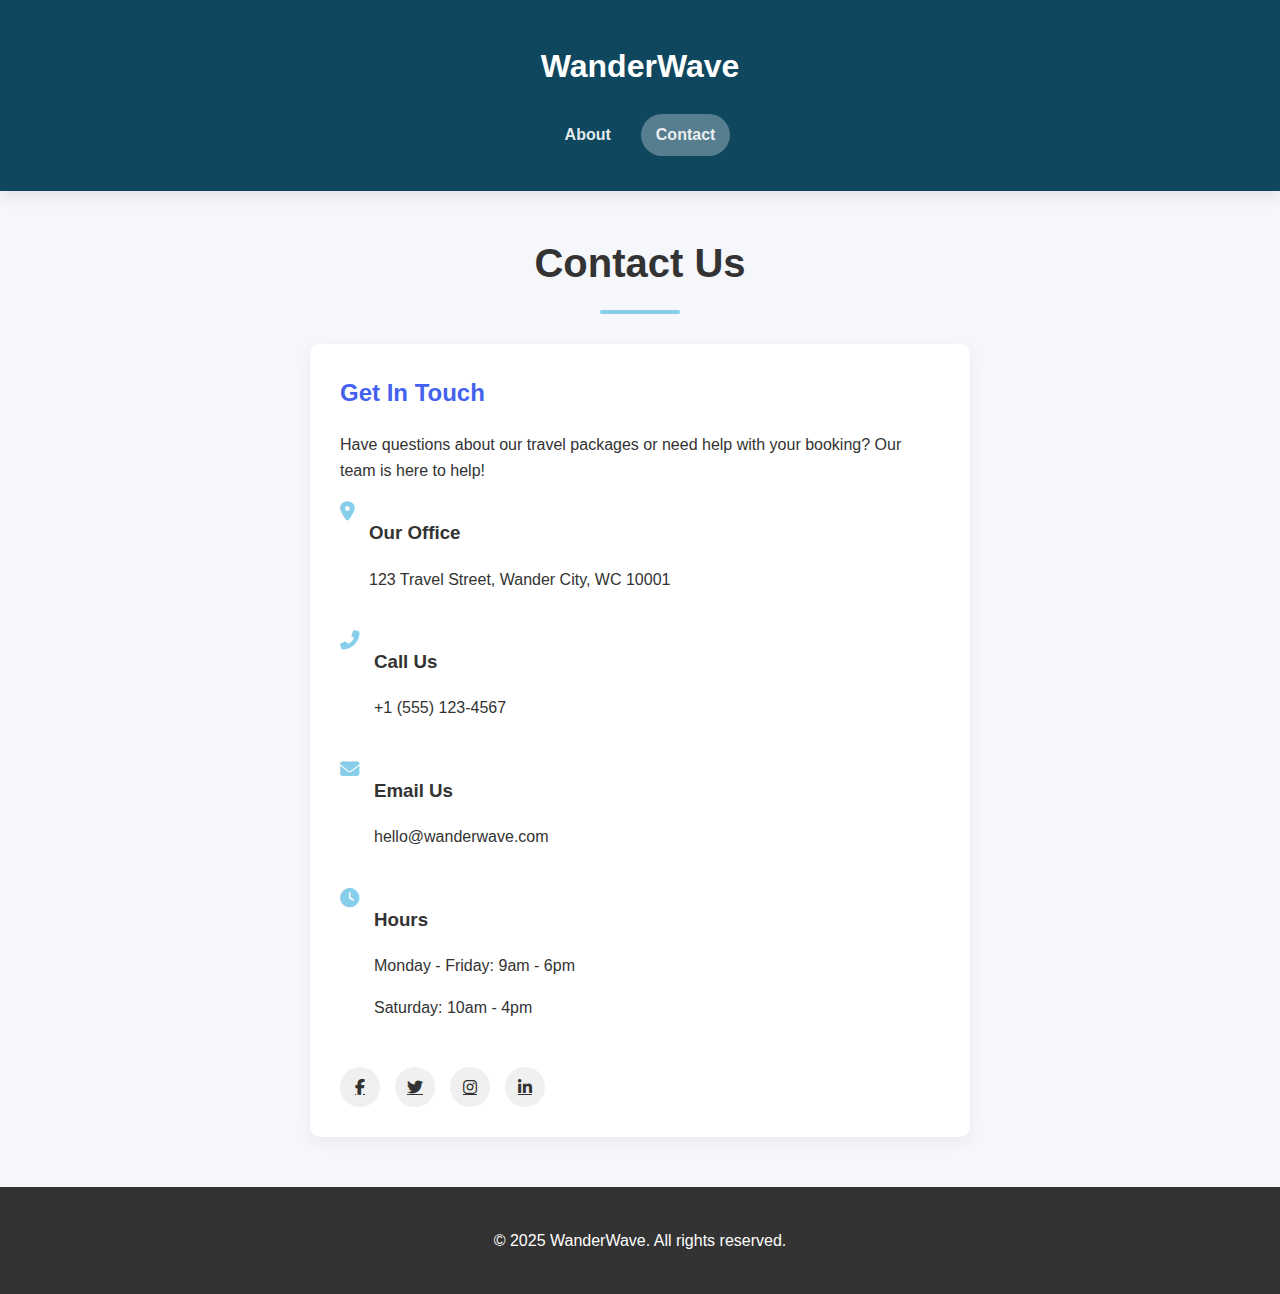
<file: contact.html>
<!DOCTYPE html>
<html lang="en">
<head>
    <meta charset="UTF-8">
    <meta name="viewport" content="width=device-width, initial-scale=1.0">
    <title>Contact - WanderWave</title>
    <link rel="stylesheet" href="https://cdnjs.cloudflare.com/ajax/libs/font-awesome/6.4.0/css/all.min.css">
    <style>
        body {
            font-family: 'Segoe UI', sans-serif;
            margin: 0;
            padding: 0;
            background-color: #f5f7fa;
            color: #333;
            line-height: 1.6;
        }

        header {
            background: linear-gradient(135deg, #0f475e 0%, #0f475e 100%);
            color: white;
            padding: 20px 5%;
            text-align: center;
            box-shadow: 0 4px 15px rgba(0, 0, 0, 0.1);
        }

        nav {
            display: flex;
            justify-content: center;
            gap: 15px;
            margin: 15px 0;
            flex-wrap: wrap;
        }

        nav a {
            color: rgba(255, 255, 255, 0.9);
            text-decoration: none;
            font-weight: 600;
            padding: 8px 15px;
            border-radius: 30px;
            transition: all 0.3s ease;
        }

        nav a:hover {
            background: rgba(255, 255, 255, 0.2);
        }

        nav a.active {
            background: rgba(255, 255, 255, 0.3);
        }

        .auth-buttons {
            display: flex;
            gap: 15px;
            justify-content: center;
            margin-top: 10px;
        }

        .auth-btn {
            background: rgba(255, 255, 255, 0.2);
            color: white;
            border: none;
            padding: 8px 20px;
            border-radius: 30px;
            cursor: pointer;
            transition: all 0.3s;
        }

        .auth-btn:hover {
            background: rgba(255, 255, 255, 0.3);
        }

        .contact-container {
            max-width: 1000px;
            margin: 40px auto;
            padding: 0 20px;
        }

        .page-title {
            text-align: center;
            color: #333;
            margin-bottom: 30px;
            font-size: 2.5rem;
            position: relative;
        }

        .page-title:after {
            content: "";
            display: block;
            width: 80px;
            height: 4px;
            background: #87CEEB;
            margin: 15px auto;
            border-radius: 2px;
        }

        .contact-content {
            display: grid;
            grid-template-columns: 1fr;
            gap: 30px;
        }

        .contact-info {
            background: white;
            border-radius: 10px;
            padding: 30px;
            box-shadow: 0 5px 15px rgba(0, 0, 0, 0.05);
            max-width: 600px;
            margin: 0 auto;
        }

        h2 {
            color: #4361ee;
            margin-top: 0;
        }

        .info-item {
            display: flex;
            align-items: flex-start;
            margin-bottom: 20px;
        }

        .info-icon {
            color: #87CEEB;
            font-size: 1.2rem;
            margin-right: 15px;
            margin-top: 3px;
        }

        .social-links {
            display: flex;
            gap: 15px;
            margin-top: 30px;
        }

        .social-link {
            display: flex;
            align-items: center;
            justify-content: center;
            width: 40px;
            height: 40px;
            background: #f0f0f0;
            border-radius: 50%;
            color: #333;
            transition: all 0.3s;
        }

        .social-link:hover {
            background: #87CEEB;
            color: white;
        }

        footer {
            background: #333;
            color: white;
            text-align: center;
            padding: 25px;
            margin-top: 50px;
        }

        @media (max-width: 768px) {
            nav {
                gap: 10px;
            }
            nav a {
                padding: 6px 12px;
                font-size: 0.9rem;
            }
        }
    </style>
</head>
<body>
    <header>
        <h1>WanderWave</h1>
        <nav>
            <a href="about.html">About</a>
            <a href="contact.html" class="active">Contact</a>
        </nav>
    </header>

    <div class="contact-container">
        <h1 class="page-title">Contact Us</h1>
        
        <div class="contact-content">
            <div class="contact-info">
                <h2>Get In Touch</h2>
                <p>Have questions about our travel packages or need help with your booking? Our team is here to help!</p>
                
                <div class="info-item">
                    <i class="fas fa-map-marker-alt info-icon"></i>
                    <div>
                        <h3>Our Office</h3>
                        <p>123 Travel Street, Wander City, WC 10001</p>
                    </div>
                </div>
                
                <div class="info-item">
                    <i class="fas fa-phone-alt info-icon"></i>
                    <div>
                        <h3>Call Us</h3>
                        <p>+1 (555) 123-4567</p>
                    </div>
                </div>
                
                <div class="info-item">
                    <i class="fas fa-envelope info-icon"></i>
                    <div>
                        <h3>Email Us</h3>
                        <p>hello@wanderwave.com</p>
                    </div>
                </div>
                
                <div class="info-item">
                    <i class="fas fa-clock info-icon"></i>
                    <div>
                        <h3>Hours</h3>
                        <p>Monday - Friday: 9am - 6pm</p>
                        <p>Saturday: 10am - 4pm</p>
                    </div>
                </div>
                
                <div class="social-links">
                    <a href="#" class="social-link"><i class="fab fa-facebook-f"></i></a>
                    <a href="#" class="social-link"><i class="fab fa-twitter"></i></a>
                    <a href="#" class="social-link"><i class="fab fa-instagram"></i></a>
                    <a href="#" class="social-link"><i class="fab fa-linkedin-in"></i></a>
                </div>
            </div>
        </div>
    </div>

    <footer>
        <p>&copy; 2025 WanderWave. All rights reserved.</p>
    </footer>
</body>
</html>
</file>
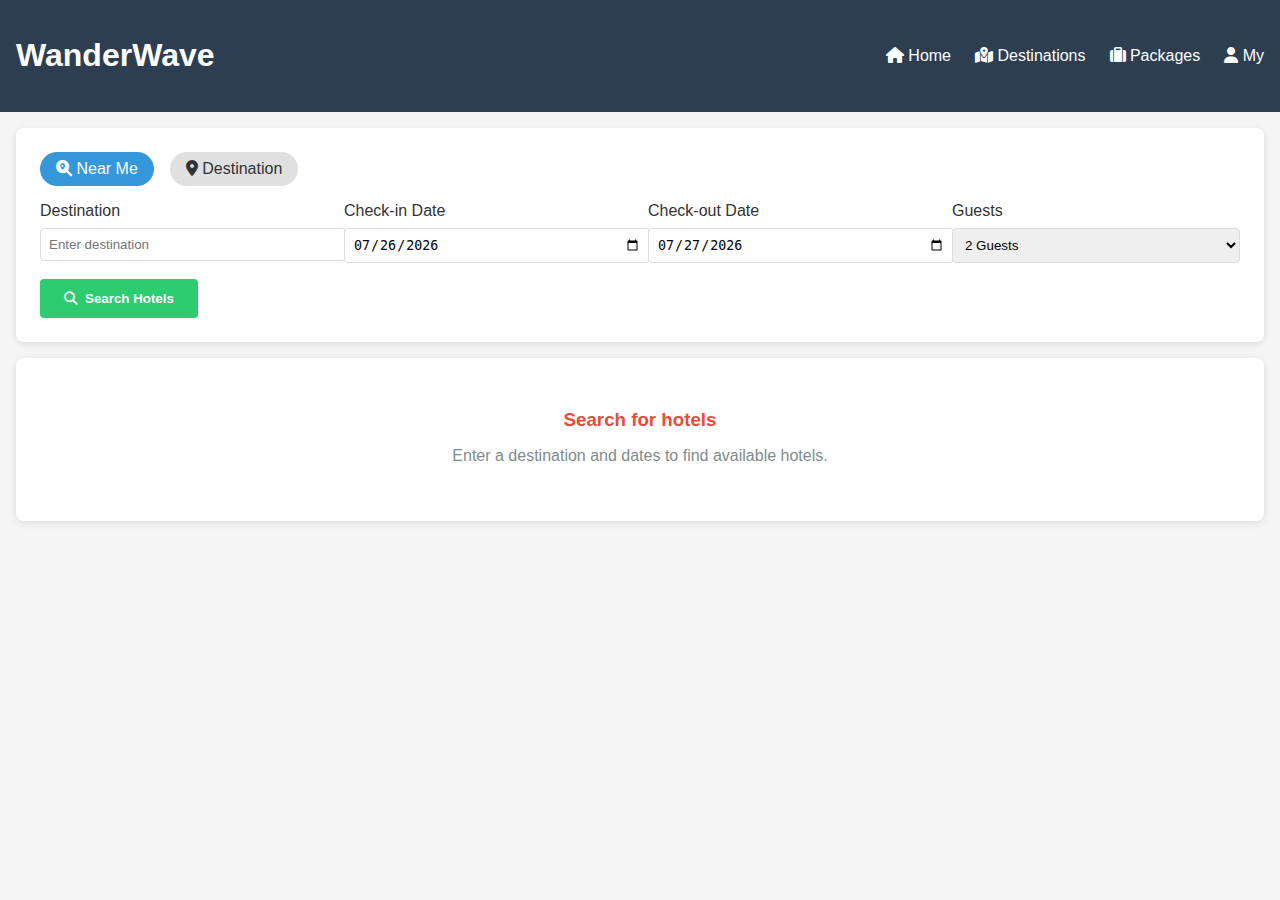
<file: hotelmanagement.html>
<!DOCTYPE html>
<html lang="en">
<head>
    <meta charset="UTF-8">
    <meta name="viewport" content="width=device-width, initial-scale=1.0">
    <title>WanderWave - Hotels</title>
    <link rel="stylesheet" href="https://cdnjs.cloudflare.com/ajax/libs/font-awesome/6.4.0/css/all.min.css">
    <style>
        body {
            font-family: 'Segoe UI', Tahoma, Geneva, Verdana, sans-serif;
            margin: 0;
            padding: 0;
            background-color: #f5f5f5;
            color: #333;
        }
        
        header {
            background-color: #2c3e50;
            color: white;
            padding: 1rem;
            display: flex;
            justify-content: space-between;
            align-items: center;
        }
        
        nav {
            display: flex;
            gap: 1.5rem;
        }
        
        nav a {
            color: white;
            text-decoration: none;
            font-weight: 500;
        }
        
        .search-container {
            padding: 1.5rem;
            background-color: white;
            border-radius: 8px;
            margin: 1rem;
            box-shadow: 0 2px 8px rgba(0,0,0,0.1);
        }
        
        .search-header {
            display: flex;
            gap: 1rem;
            margin-bottom: 1rem;
        }
        
        .search-tab {
            padding: 0.5rem 1rem;
            border-radius: 20px;
            background-color: #e0e0e0;
            cursor: pointer;
        }
        
        .search-tab.active {
            background-color: #3498db;
            color: white;
        }
        
        .search-filters {
            display: flex;
            gap: 1rem;
            margin-bottom: 1rem;
            flex-wrap: wrap;
        }
        
        .filter-group {
            flex: 1;
            min-width: 200px;
        }
        
        .filter-group label {
            display: block;
            margin-bottom: 0.5rem;
            font-weight: 500;
        }
        
        .filter-group input, .filter-group select {
            width: 100%;
            padding: 0.5rem;
            border: 1px solid #ddd;
            border-radius: 4px;
        }
        
        .search-button {
            background-color: #2ecc71;
            color: white;
            border: none;
            padding: 0.75rem 1.5rem;
            border-radius: 4px;
            font-weight: bold;
            cursor: pointer;
            display: flex;
            align-items: center;
            gap: 0.5rem;
        }
        
        .empty-state {
            text-align: center;
            padding: 2rem;
            background-color: white;
            border-radius: 8px;
            margin: 1rem;
            box-shadow: 0 2px 8px rgba(0,0,0,0.1);
        }
        
        .empty-state h3 {
            color: #e74c3c;
            margin-bottom: 0.5rem;
        }
        
        .empty-state p {
            color: #7f8c8d;
            margin-bottom: 1.5rem;
        }
        
        .retry-button {
            background-color: #3498db;
            color: white;
            border: none;
            padding: 0.75rem 1.5rem;
            border-radius: 4px;
            font-weight: bold;
            cursor: pointer;
            display: inline-flex;
            align-items: center;
            gap: 0.5rem;
        }
        
        .hotel-results {
            display: none;
            margin: 1rem;
            background-color: white;
            border-radius: 8px;
            box-shadow: 0 2px 8px rgba(0,0,0,0.1);
            padding: 1.5rem;
        }
        
        .hotel-card {
            display: flex;
            gap: 1.5rem;
            padding: 1rem 0;
            border-bottom: 1px solid #eee;
        }
        
        .hotel-card:last-child {
            border-bottom: none;
        }
        
        .hotel-image {
            width: 200px;
            height: 150px;
            border-radius: 8px;
            object-fit: cover;
        }
        
        .hotel-info {
            flex: 1;
        }
        
        .hotel-name {
            font-size: 1.2rem;
            font-weight: bold;
            margin-bottom: 0.5rem;
        }
        
        .hotel-location {
            color: #7f8c8d;
            margin-bottom: 0.5rem;
            display: flex;
            align-items: center;
            gap: 0.5rem;
        }
        
        .hotel-rating {
            background-color: #3498db;
            color: white;
            padding: 0.25rem 0.5rem;
            border-radius: 4px;
            font-size: 0.9rem;
            display: inline-flex;
            align-items: center;
            gap: 0.25rem;
        }
        
        .hotel-price {
            font-size: 1.2rem;
            font-weight: bold;
            color: #2ecc71;
            margin-top: 0.5rem;
        }
        
        .view-button {
            background-color: #3498db;
            color: white;
            border: none;
            padding: 0.5rem 1rem;
            border-radius: 4px;
            cursor: pointer;
            align-self: flex-start;
        }
        
        .loading-container {
            text-align: center;
            padding: 2rem;
            background-color: white;
            border-radius: 8px;
            margin: 1rem;
            box-shadow: 0 2px 8px rgba(0,0,0,0.1);
        }
        
        .loading-spinner {
            font-size: 2rem;
            color: #3498db;
            margin-bottom: 1rem;
            animation: spin 1s linear infinite;
        }
        
        @keyframes spin {
            0% { transform: rotate(0deg); }
            100% { transform: rotate(360deg); }
        }
        
        .google-hotels-fallback {
            margin: 1rem;
            padding: 1.5rem;
            background-color: white;
            border-radius: 8px;
            box-shadow: 0 2px 8px rgba(0,0,0,0.1);
            text-align: center;
        }
        
        .google-hotels-button {
            background-color: #4285F4;
            color: white;
            border: none;
            padding: 0.75rem 1.5rem;
            border-radius: 4px;
            font-weight: bold;
            cursor: pointer;
            display: inline-flex;
            align-items: center;
            gap: 0.5rem;
            margin-top: 1rem;
        }
    </style>
</head>
<body>
    <header>
        <h1>WanderWave</h1>
        <nav>
            <a href="#"><i class="fas fa-home"></i> Home</a>
            <a href="#"><i class="fas fa-map-marked-alt"></i> Destinations</a>
            <a href="#"><i class="fas fa-suitcase"></i> Packages</a>
            <a href="#"><i class="fas fa-user"></i> My</a>
        </nav>
    </header>
    
    <div class="search-container">
        <div class="search-header">
            <div class="search-tab active">
                <i class="fas fa-search-location"></i> Near Me
            </div>
            <div class="search-tab">
                <i class="fas fa-map-marker-alt"></i> Destination
            </div>
        </div>
        
        <div class="search-filters">
            <div class="filter-group">
                <label for="destination">Destination</label>
                <input type="text" id="destination" placeholder="Enter destination">
            </div>
            <div class="filter-group">
                <label for="checkin">Check-in Date</label>
                <input type="date" id="checkin">
            </div>
            <div class="filter-group">
                <label for="checkout">Check-out Date</label>
                <input type="date" id="checkout">
            </div>
            <div class="filter-group">
                <label for="guests">Guests</label>
                <select id="guests">
                    <option value="1">1 Guest</option>
                    <option value="2" selected>2 Guests</option>
                    <option value="3">3 Guests</option>
                    <option value="4">4 Guests</option>
                </select>
            </div>
        </div>
        
        <button class="search-button" id="searchHotels">
            <i class="fas fa-search"></i> Search Hotels
        </button>
    </div>
    
    <div class="hotel-results" id="hotelResults">
        <!-- Hotel results will be displayed here -->
    </div>
    
    <div class="google-hotels-fallback" id="googleHotelsFallback" style="display: none;">
        <h3>Having trouble finding hotels?</h3>
        <p>Try searching on Google Hotels for more options.</p>
        <button id="googleHotelsButton" class="google-hotels-button">
            <i class="fab fa-google"></i> Search on Google Hotels
        </button>
    </div>
    
    <div class="empty-state" id="emptyState">
        <h3>Search for hotels</h3>
        <p>Enter a destination and dates to find available hotels.</p>
    </div>
    
    <script>
        document.addEventListener('DOMContentLoaded', function() {
            // Get destination from URL parameters
            const urlParams = new URLSearchParams(window.location.search);
            const initialDestination = urlParams.get('destination') || '';
            
            // Set initial destination if provided in URL
            if (initialDestination) {
                document.getElementById('destination').value = initialDestination;
                searchHotels(initialDestination);
            }
            
            // Tab switching
            const tabs = document.querySelectorAll('.search-tab');
            tabs.forEach(tab => {
                tab.addEventListener('click', function() {
                    tabs.forEach(t => t.classList.remove('active'));
                    this.classList.add('active');
                    
                    if (this.textContent.includes('Destination')) {
                        document.getElementById('destination').disabled = false;
                        document.getElementById('destination').placeholder = "Enter destination";
                    } else {
                        document.getElementById('destination').disabled = true;
                        document.getElementById('destination').placeholder = "Using your current location";
                        detectUserLocation();
                    }
                });
            });
            
            // Search hotels button
            document.getElementById('searchHotels').addEventListener('click', function() {
                const activeTab = document.querySelector('.search-tab.active');
                if (activeTab.textContent.includes('Near Me')) {
                    detectUserLocation(true);
                } else {
                    const destination = document.getElementById('destination').value;
                    if (destination.trim()) {
                        searchHotels(destination);
                    } else {
                        alert('Please enter a destination');
                    }
                }
            });
            
            // Mock hotel data for different destinations
            const mockHotels = {
                'bali': [
                    {
                        name: "The Luxe Bali Resort",
                        location: "Ubud, Bali",
                        rating: 4.8,
                        price: "$250/night",
                        image: "https://images.unsplash.com/photo-1566073771259-6a8506099945?ixlib=rb-1.2.1&auto=format&fit=crop&w=500&q=60"
                    },
                    {
                        name: "Ocean View Villas",
                        location: "Seminyak, Bali",
                        rating: 4.6,
                        price: "$180/night",
                        image: "https://images.unsplash.com/photo-1518544866330-95b331ed7cd3?ixlib=rb-1.2.1&auto=format&fit=crop&w=500&q=60"
                    }
                ],
                'paris': [
                    {
                        name: "Champs-Élysées Hotel",
                        location: "Paris, France",
                        rating: 4.7,
                        price: "$320/night",
                        image: "https://images.unsplash.com/photo-1520250497591-112f2f40a3f4?ixlib=rb-1.2.1&auto=format&fit=crop&w=500&q=60"
                    },
                    {
                        name: "Eiffel Tower Suites",
                        location: "Paris, France",
                        rating: 4.9,
                        price: "$400/night",
                        image: "https://images.unsplash.com/photo-1522798514-97ceb8c4f1c8?ixlib=rb-1.2.1&auto=format&fit=crop&w=500&q=60"
                    }
                ],
                'new york': [
                    {
                        name: "Manhattan Skyline Hotel",
                        location: "New York, USA",
                        rating: 4.5,
                        price: "$350/night",
                        image: "https://images.unsplash.com/photo-1566073771259-6a8506099945?ixlib=rb-1.2.1&auto=format&fit=crop&w=500&q=60"
                    },
                    {
                        name: "Central Park Suites",
                        location: "New York, USA",
                        rating: 4.7,
                        price: "$380/night",
                        image: "https://images.unsplash.com/photo-1518544866330-95b331ed7cd3?ixlib=rb-1.2.1&auto=format&fit=crop&w=500&q=60"
                    }
                ],
                'default': [
                    {
                        name: "Grand City Hotel",
                        location: "City Center",
                        rating: 4.3,
                        price: "$200/night",
                        image: "https://images.unsplash.com/photo-1566073771259-6a8506099945?ixlib=rb-1.2.1&auto=format&fit=crop&w=500&q=60"
                    },
                    {
                        name: "Riverside Inn",
                        location: "Near Downtown",
                        rating: 3.9,
                        price: "$150/night",
                        image: "https://images.unsplash.com/photo-1518544866330-95b331ed7cd3?ixlib=rb-1.2.1&auto=format&fit=crop&w=500&q=60"
                    }
                ]
            };
            
            // Hotel search function
            function searchHotels(destination) {
                // Show loading state
                document.getElementById('emptyState').innerHTML = `
                    <div style="padding: 2rem; text-align: center;">
                        <i class="fas fa-spinner fa-spin" style="font-size: 2rem; color: #3498db;"></i>
                        <p>Searching hotels in ${destination}...</p>
                    </div>
                `;
                
                document.getElementById('hotelResults').style.display = 'none';
                document.getElementById('googleHotelsFallback').style.display = 'none';
                
                // Simulate API call delay
                setTimeout(() => {
                    const normalizedDest = destination.toLowerCase();
                    let foundHotels = [];
                    
                    // Improved destination matching logic
                    const destinationMap = {
                        'bali': mockHotels.bali,
                        'paris': mockHotels.paris,
                        'new york': mockHotels['new york'],
                        'nyc': mockHotels['new york'],
                        'tokyo': mockHotels.default,
                        'london': mockHotels.default,
                        'rome': mockHotels.default,
                        'sydney': mockHotels.default,
                        'dubai': mockHotels.default
                    };
                    
                    // Find the first matching destination
                    for (const key in destinationMap) {
                        if (normalizedDest.includes(key)) {
                            foundHotels = destinationMap[key];
                            break;
                        }
                    }
                    
                    // If still no hotels found, check for partial matches
                    if (foundHotels.length === 0) {
                        // Add some generic hotels for any search
                        foundHotels = [
                            {
                                name: `${destination} Grand Hotel`,
                                location: destination,
                                rating: (4.2 + (Math.random() * 0.8)).toFixed(1),
                                price: `$${Math.floor(100 + Math.random() * 200)}/night`,
                                image: "https://images.unsplash.com/photo-1566073771259-6a8506099945?ixlib=rb-1.2.1&auto=format&fit=crop&w=500&q=60"
                            },
                            {
                                name: `${destination} Plaza Suites`,
                                location: destination,
                                rating: (3.8 + (Math.random() * 0.8)).toFixed(1),
                                price: `$${Math.floor(80 + Math.random() * 150)}/night`,
                                image: "https://images.unsplash.com/photo-1518544866330-95b331ed7cd3?ixlib=rb-1.2.1&auto=format&fit=crop&w=500&q=60"
                            }
                        ];
                    }
                    
                    // Always show some results
                    displayHotelResults(foundHotels, destination);
                    document.getElementById('emptyState').style.display = 'none';
                    
                    // Show Google Hotels fallback option
                    document.getElementById('googleHotelsFallback').style.display = 'block';
                    
                }, 1500);
            }
            
            // Display hotel results
            function displayHotelResults(hotels, destination) {
                const resultsContainer = document.getElementById('hotelResults');
                resultsContainer.innerHTML = '';
                
                if (hotels.length === 0) {
                    resultsContainer.innerHTML = '<p>No hotels found for this destination.</p>';
                    resultsContainer.style.display = 'block';
                    return;
                }
                
                const checkin = document.getElementById('checkin').value;
                const checkout = document.getElementById('checkout').value;
                const guests = document.getElementById('guests').value;
                
                hotels.forEach(hotel => {
                    const hotelCard = document.createElement('div');
                    hotelCard.className = 'hotel-card';
                    hotelCard.innerHTML = `
                        <img src="${hotel.image}" alt="${hotel.name}" class="hotel-image">
                        <div class="hotel-info">
                            <div class="hotel-name">${hotel.name}</div>
                            <div class="hotel-location">
                                <i class="fas fa-map-marker-alt"></i> ${hotel.location}
                            </div>
                            <div class="hotel-rating">
                                <i class="fas fa-star"></i> ${hotel.rating}
                            </div>
                            <div class="hotel-price">${hotel.price}</div>
                        </div>
                        <button class="view-button" data-hotel="${encodeURIComponent(hotel.name)}" data-location="${encodeURIComponent(destination)}">
                            View
                        </button>
                    `;
                    resultsContainer.appendChild(hotelCard);
                });
                
                // Add event listeners to all view buttons
                document.querySelectorAll('.view-button').forEach(button => {
                    button.addEventListener('click', function() {
                        const hotelName = this.getAttribute('data-hotel');
                        const location = this.getAttribute('data-location') || document.getElementById('destination').value;
                        const checkin = document.getElementById('checkin').value;
                        const checkout = document.getElementById('checkout').value;
                        const guests = document.getElementById('guests').value;
                        
                        // Format dates for Google Hotels URL (YYYY-MM-DD)
                        const formattedCheckin = checkin ? new Date(checkin).toISOString().split('T')[0] : '';
                        const formattedCheckout = checkout ? new Date(checkout).toISOString().split('T')[0] : '';
                        
                        // Build Google Hotels URL with parameters
                        let googleHotelsUrl = `https://www.google.com/travel/hotels/${encodeURIComponent(location)}`;
                        
                        if (formattedCheckin && formattedCheckout) {
                            googleHotelsUrl += `?checkIn=${formattedCheckin}&checkOut=${formattedCheckout}`;
                            if (guests) {
                                googleHotelsUrl += `&guests=${guests}`;
                            }
                            googleHotelsUrl += `&q=${hotelName}`;
                        }
                        
                        // Open in same page
                        window.location.href = googleHotelsUrl;
                    });
                });
                
                resultsContainer.style.display = 'block';
                document.getElementById('emptyState').style.display = 'none';
            }
            
            // Function to detect user location
            function detectUserLocation(shouldSearch = false) {
                showLoadingState("Detecting your location...");
                
                if (!navigator.geolocation) {
                    showErrorState("Geolocation is not supported by your browser");
                    return;
                }
                
                navigator.geolocation.getCurrentPosition(
                    function(position) {
                        const userLocation = {
                            lat: position.coords.latitude,
                            lng: position.coords.longitude
                        };
                        
                        // Reverse geocode to get location name
                        reverseGeocode(userLocation, shouldSearch);
                    },
                    function(error) {
                        let errorMessage = "Error detecting location: ";
                        switch(error.code) {
                            case error.PERMISSION_DENIED:
                                errorMessage += "User denied the request for Geolocation.";
                                break;
                            case error.POSITION_UNAVAILABLE:
                                errorMessage += "Location information is unavailable.";
                                break;
                            case error.TIMEOUT:
                                errorMessage += "The request to get user location timed out.";
                                break;
                            case error.UNKNOWN_ERROR:
                                errorMessage += "An unknown error occurred.";
                                break;
                        }
                        showErrorState(errorMessage);
                    },
                    { enableHighAccuracy: true, timeout: 10000, maximumAge: 0 }
                );
            }
            
            // Function to reverse geocode coordinates to location name
            function reverseGeocode(coords, shouldSearch) {
                showLoadingState("Identifying your location...");
                
                setTimeout(() => {
                    // Mock response - in a real app this would come from an API
                    const mockLocations = [
                        { name: "Madurai, India", coords: [9.9252, 78.1198] },
                        { name: "New York, USA", coords: [40.7128, -74.0060] },
                        { name: "Paris, France", coords: [48.8566, 2.3522] },
                        { name: "Tokyo, Japan", coords: [35.6762, 139.6503] }
                    ];
                    
                    // Find the closest mock location to user's coordinates
                    let closestLocation = mockLocations[0];
                    let minDistance = Infinity;
                    
                    mockLocations.forEach(loc => {
                        const distance = Math.sqrt(
                            Math.pow(coords.lat - loc.coords[0], 2) + 
                            Math.pow(coords.lng - loc.coords[1], 2)
                        );
                        if (distance < minDistance) {
                            minDistance = distance;
                            closestLocation = loc;
                        }
                    });
                    
                    // Set the detected location in the search field
                    document.getElementById('destination').value = closestLocation.name;
                    
                    if (shouldSearch) {
                        searchHotels(closestLocation.name);
                    } else {
                        hideLoadingState();
                    }
                }, 1000);
            }
            
            // Loading state functions
            function showLoadingState(message) {
                document.getElementById('emptyState').innerHTML = `
                    <div class="loading-container">
                        <div class="loading-spinner">
                            <i class="fas fa-spinner fa-spin"></i>
                        </div>
                        <p>${message}</p>
                    </div>
                `;
                document.getElementById('emptyState').style.display = 'block';
                document.getElementById('hotelResults').style.display = 'none';
                document.getElementById('googleHotelsFallback').style.display = 'none';
            }
            
            function showErrorState(message) {
                document.getElementById('emptyState').innerHTML = `
                    <div class="loading-container">
                        <i class="fas fa-exclamation-triangle" style="color: #e74c3c; font-size: 2rem;"></i>
                        <p class="location-error">${message}</p>
                        <p>Please try searching by destination instead.</p>
                    </div>
                `;
                document.getElementById('googleHotelsFallback').style.display = 'block';
            }
            
            function hideLoadingState() {
                document.getElementById('emptyState').style.display = 'none';
            }
            
            // Set default dates (today and tomorrow)
            const today = new Date();
            const tomorrow = new Date();
            tomorrow.setDate(today.getDate() + 1);
            
            document.getElementById('checkin').valueAsDate = today;
            document.getElementById('checkout').valueAsDate = tomorrow;
            
            // If no initial destination, show search prompt
            if (!initialDestination) {
                document.getElementById('emptyState').innerHTML = `
                    <h3>Search for hotels</h3>
                    <p>Enter a destination and dates to find available hotels.</p>
                `;
            }
            
            // Google Hotels button click handler
            document.getElementById('googleHotelsButton').addEventListener('click', function() {
                const destination = document.getElementById('destination').value || 'Paris, France';
                const checkin = document.getElementById('checkin').value;
                const checkout = document.getElementById('checkout').value;
                const guests = document.getElementById('guests').value;
                
                // Format dates for Google Hotels URL (YYYY-MM-DD)
                const formattedCheckin = checkin ? new Date(checkin).toISOString().split('T')[0] : '';
                const formattedCheckout = checkout ? new Date(checkout).toISOString().split('T')[0] : '';
                
                // Build Google Hotels URL with parameters
                let googleHotelsUrl = `https://www.google.com/travel/hotels/${encodeURIComponent(destination)}`;
                
                if (formattedCheckin && formattedCheckout) {
                    googleHotelsUrl += `?checkIn=${formattedCheckin}&checkOut=${formattedCheckout}`;
                    if (guests) {
                        googleHotelsUrl += `&guests=${guests}`;
                    }
                }
                
                // Open in same page
                window.location.href = googleHotelsUrl;
            });
        });
    </script>
</body>
</html>
</file>
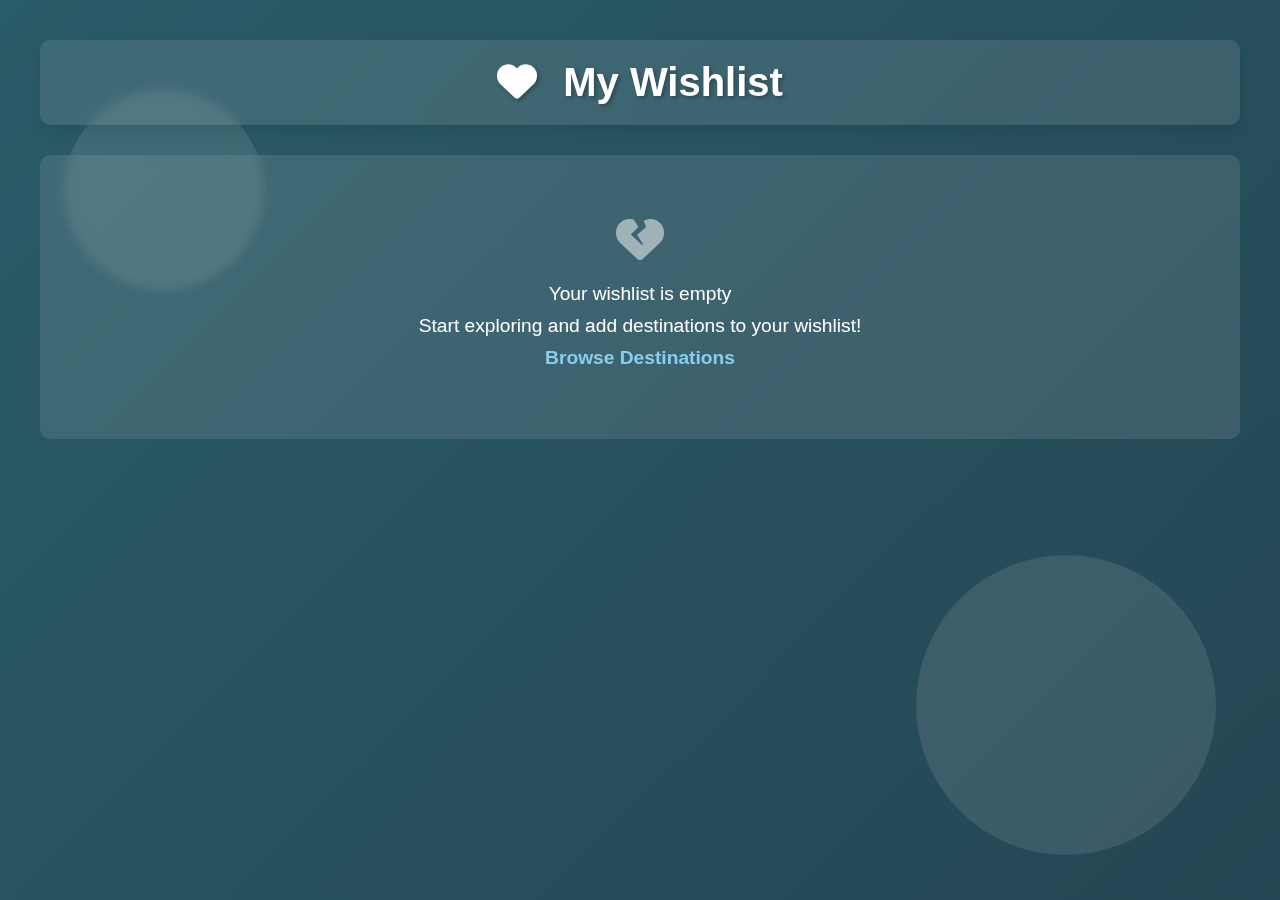
<file: wishlist.html>
<!DOCTYPE html>
<html lang="en">
<head>
  <meta charset="UTF-8">
  <meta name="viewport" content="width=device-width, initial-scale=1.0">
  <title>My Wishlist - Wander Wave</title>
  <link rel="stylesheet" href="https://cdnjs.cloudflare.com/ajax/libs/font-awesome/6.0.0/css/all.min.css">
  <style>
    /* Base Styles */
    body {
      font-family: 'Segoe UI', Tahoma, Geneva, Verdana, sans-serif;
      margin: 0;
      padding: 0;
      color: #333;
      background-color: #f8f9fa;
      min-height: 100vh;
      position: relative;
      overflow-x: hidden;
    }

    /* Background Video */
    .background-video {
      position: fixed;
      top: 0;
      left: 0;
      width: 100%;
      height: 100%;
      object-fit: cover;
      z-index: -2;
      opacity: 0.3;
    }

    /* Overlay */
    .overlay {
      position: fixed;
      top: 0;
      left: 0;
      width: 100%;
      height: 100%;
      background: linear-gradient(135deg, rgba(19,74,88,0.9) 0%, rgba(13,50,65,0.9) 100%);
      z-index: -1;
    }

    /* Header */
    .wishlist-header {
      text-align: center;
      margin-bottom: 30px;
      padding: 20px;
      position: relative;
      overflow: hidden;
      border-radius: 10px;
      background: rgba(255,255,255,0.1);
      backdrop-filter: blur(5px);
      box-shadow: 0 5px 15px rgba(0,0,0,0.1);
      animation: fadeIn 1s ease;
    }

    .wishlist-header h1 {
      color: white;
      font-size: 2.5rem;
      margin: 0;
      text-shadow: 2px 2px 4px rgba(0,0,0,0.3);
    }

    .wishlist-header i {
      margin-right: 15px;
      animation: pulse 2s infinite;
    }

    /* Container */
    .wishlist-container {
      max-width: 1200px;
      margin: 0 auto;
      padding: 40px 20px;
      position: relative;
    }

    /* Wishlist Items */
    .wishlist-items {
      display: grid;
      grid-template-columns: repeat(auto-fill, minmax(300px, 1fr));
      gap: 25px;
      animation: slideUp 0.8s ease;
    }

    .wishlist-item {
      border: 1px solid rgba(255,255,255,0.2);
      border-radius: 10px;
      overflow: hidden;
      position: relative;
      box-shadow: 0 10px 20px rgba(0,0,0,0.2);
      transition: all 0.3s ease;
      background: rgba(255,255,255,0.9);
      backdrop-filter: blur(3px);
    }

    .wishlist-item:hover {
      transform: translateY(-10px);
      box-shadow: 0 15px 30px rgba(0,0,0,0.3);
    }

    .wishlist-item img {
      width: 100%;
      height: 200px;
      object-fit: cover;
      transition: transform 0.5s ease;
    }

    .wishlist-item:hover img {
      transform: scale(1.05);
    }

    .wishlist-item-info {
      padding: 20px;
    }

    .wishlist-item-info h3 {
      color: #134a58;
      margin: 0 0 10px;
      font-size: 1.3rem;
    }

    .wishlist-item-info small {
      color: #666;
      font-size: 0.9rem;
    }

    .remove-btn {
      position: absolute;
      top: 15px;
      right: 15px;
      background: rgba(255,255,255,0.9);
      border: none;
      border-radius: 50%;
      width: 40px;
      height: 40px;
      cursor: pointer;
      color: #ff4444;
      font-size: 1.2rem;
      display: flex;
      align-items: center;
      justify-content: center;
      transition: all 0.3s ease;
      box-shadow: 0 2px 5px rgba(0,0,0,0.1);
      z-index: 2;
    }

    .remove-btn:hover {
      background: #ff4444;
      color: white;
      transform: rotate(90deg);
    }

    /* Empty State */
    .empty-wishlist {
      text-align: center;
      padding: 60px;
      font-size: 1.2rem;
      color: white;
      grid-column: 1 / -1;
      background: rgba(255,255,255,0.1);
      backdrop-filter: blur(5px);
      border-radius: 10px;
      animation: fadeIn 1s ease;
    }

    .empty-wishlist i {
      font-size: 3rem;
      color: rgba(255,255,255,0.5);
      margin-bottom: 20px;
      display: block;
    }

    .empty-wishlist p {
      margin: 10px 0;
    }

    .empty-wishlist a {
      color: #87CEEB;
      text-decoration: none;
      font-weight: 600;
      transition: color 0.3s;
    }

    .empty-wishlist a:hover {
      color: white;
      text-decoration: underline;
    }

    /* Floating Elements */
    .floating {
      position: absolute;
      background: rgba(255,255,255,0.1);
      border-radius: 50%;
      pointer-events: none;
      z-index: -1;
    }

    .floating-1 {
      width: 200px;
      height: 200px;
      top: 10%;
      left: 5%;
      animation: float 15s infinite linear;
    }

    .floating-2 {
      width: 300px;
      height: 300px;
      bottom: 5%;
      right: 5%;
      animation: float 20s infinite linear reverse;
    }

    /* Animations */
    @keyframes float {
      0% { transform: translateY(0) rotate(0deg); }
      50% { transform: translateY(-30px) rotate(180deg); }
      100% { transform: translateY(0) rotate(360deg); }
    }

    @keyframes fadeIn {
      from { opacity: 0; }
      to { opacity: 1; }
    }

    @keyframes slideUp {
      from { 
        opacity: 0;
        transform: translateY(50px);
      }
      to { 
        opacity: 1;
        transform: translateY(0);
      }
    }

    @keyframes pulse {
      0% { transform: scale(1); }
      50% { transform: scale(1.1); }
      100% { transform: scale(1); }
    }

    /* Responsive */
    @media (max-width: 768px) {
      .wishlist-items {
        grid-template-columns: repeat(auto-fill, minmax(250px, 1fr));
        gap: 15px;
      }
      
      .wishlist-header h1 {
        font-size: 2rem;
      }
    }

    @media (max-width: 480px) {
      .wishlist-container {
        padding: 20px 10px;
      }
      
      .wishlist-header {
        padding: 15px;
      }
      
      .empty-wishlist {
        padding: 30px 15px;
      }
    }
  </style>
</head>
<body>
  <!-- Background Video -->
  <video autoplay muted loop class="background-video">
    <source src="https://assets.mixkit.co/videos/preview/mixkit-traveling-down-a-tree-lined-road-3873-large.mp4" type="video/mp4">
  </video>
  
  <!-- Overlay -->
  <div class="overlay"></div>
  
  <!-- Floating Elements -->
  <div class="floating floating-1"></div>
  <div class="floating floating-2"></div>

  <!-- Main Content -->
  <div class="wishlist-container">
    <div class="wishlist-header">
      <h1><i class="fas fa-heart"></i> My Wishlist</h1>
    </div>
    <div class="wishlist-items" id="wishlistItems">
      <!-- Items will be loaded here -->
    </div>
  </div>

  <script>
    document.addEventListener('DOMContentLoaded', function() {
      const wishlistItems = document.getElementById('wishlistItems');
      loadWishlist();

      function loadWishlist() {
        const wishlist = JSON.parse(localStorage.getItem('wishlist')) || [];
        
        if (wishlist.length === 0) {
          wishlistItems.innerHTML = `
            <div class="empty-wishlist">
              <i class="fas fa-heart-broken"></i>
              <p>Your wishlist is empty</p>
              <p>Start exploring and add destinations to your wishlist!</p>
              <p><a href="destinations.html">Browse Destinations</a></p>
            </div>
          `;
          return;
        }
        
        wishlistItems.innerHTML = wishlist.map(item => `
          <div class="wishlist-item" data-id="${item.id}">
            <button class="remove-btn" onclick="removeFromWishlist(event, '${item.id}')">
              <i class="fas fa-times"></i>
            </button>
            <a href="destinations.html?id=${item.id}" class="wishlist-item-link">
              <img src="${item.image}" alt="${item.title}">
              <div class="wishlist-item-info">
                <h3>${item.title}</h3>
                <small>Added on ${new Date(item.addedDate).toLocaleDateString()}</small>
              </div>
            </a>
          </div>
        `).join('');
      }

      window.removeFromWishlist = function(event, id) {
        event.stopPropagation(); // Prevent the click from bubbling to the link
        event.preventDefault(); // Prevent any default behavior
        
        let wishlist = JSON.parse(localStorage.getItem('wishlist')) || [];
        const removedItem = wishlist.find(item => item.id === id);
        wishlist = wishlist.filter(item => item.id !== id);
        localStorage.setItem('wishlist', JSON.stringify(wishlist));
        
        // Show removal notification
        showNotification(`${removedItem.title} removed from wishlist`, false);
        
        // Update heart icon on main page if it's open
        updateHeartIconOnMainPage(id, false);
        
        // Reload wishlist display
        loadWishlist();
      };
    });


    function updateHeartIconOnMainPage(id, isFavorite) {
      if (window.opener && !window.opener.closed) {
        const heartIcon = window.opener.document.querySelector(
          `.destination[data-id="${id}"] .heart, .destination-card[data-id="${id}"] .heart`
        );
        if (heartIcon) {
          heartIcon.classList.toggle('fa-regular', !isFavorite);
          heartIcon.classList.toggle('fa-solid', isFavorite);
          heartIcon.classList.toggle('favorite', isFavorite);
        }
        window.opener.updateWishlistCount();
      }
    }

    function showNotification(message, isAdded) {
      const notification = document.createElement('div');
      notification.className = 'notification';
      notification.innerHTML = `
        <i class="fas ${isAdded ? 'fa-heart' : 'fa-heart-broken'}"></i>
        <span>${message}</span>
      `;
      
      document.body.appendChild(notification);
      
      // Add styles dynamically
      const style = document.createElement('style');
      style.textContent = `
        .notification {
          position: fixed;
          bottom: 30px;
          right: 30px;
          background: white;
          color: ${isAdded ? '#134a58' : '#ff4444'};
          padding: 15px 25px;
          border-radius: 8px;
          box-shadow: 0 5px 15px rgba(0,0,0,0.2);
          display: flex;
          align-items: center;
          gap: 10px;
          z-index: 1000;
          transform: translateX(100%);
          animation: slideIn 0.5s forwards, fadeOut 0.5s forwards 2.5s;
        }
        
        .notification i {
          font-size: 1.2rem;
        }
        
        @keyframes slideIn {
          to { transform: translateX(0); }
        }
        
        @keyframes fadeOut {
          to { opacity: 0; }
        }
      `;
      document.head.appendChild(style);
      
      // Remove after animation
      setTimeout(() => {
        notification.remove();
        style.remove();
      }, 3000);
    }
  </script>
</body>
</html>
</file>
